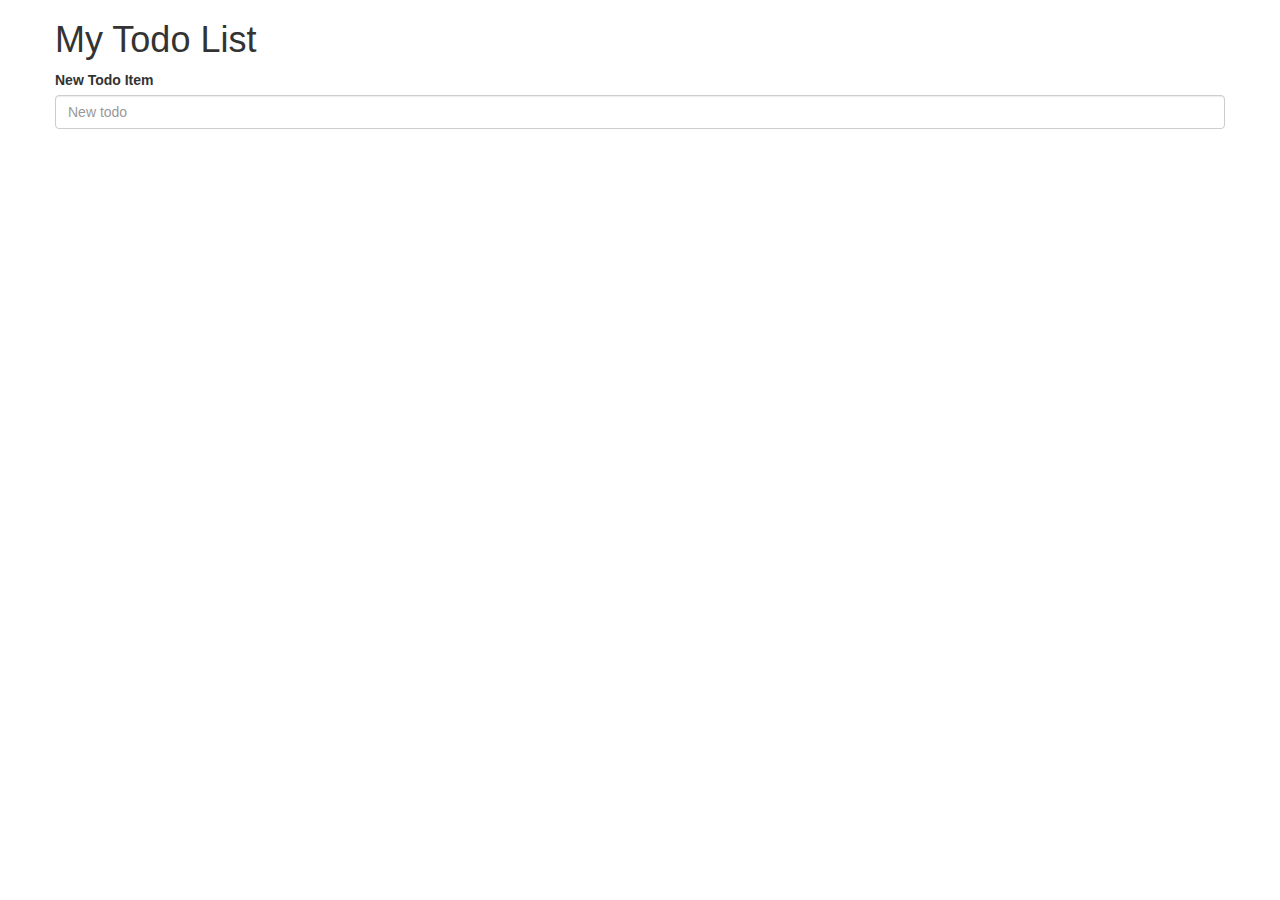
<file: index.html>
<!DOCTYPE html>
<html lang="en-US">

  <head>

    <meta charset="UTF-8">
    <meta http-equiv="X-UA-Compatible" content="IE=edge">
    <meta name="viewport" content="width=device-width, initial-scale=1.0, maximum-scale=1.0, user-scalable=no, minimal-ui">

    <title></title>

    <link rel="stylesheet" type="text/css" href="/assets/app/lib/bootstrap/dist/css/bootstrap.min.css">
    <link rel="stylesheet" type="text/css" href="/assets/app/lib/fontawesome/css/font-awesome.min.css">
    <link rel="stylesheet" type="text/css" href="/assets/css/main.css">

    <!--[if IE]>
      <script src="http://html5shiv.googlecode.com/svn/trunk/html5.js"></script>
    <![endif]-->

  </head>

  <body>

    <header class="header" id="header">
      <div class="container">
        <div class="row">
          <h1>My Todo List</h1>
        </div>
      </div>
    </header>

    <section class="workspace" id="workspace">
      <div class="workspace-header" id="workspace-header"></div>
      <div class="workspace-body" id="workspace-body">
        <div class="loading">
          <i class="fa fa-spinner fa-spin"></i> Loading
        </div>
      </div>
      <div class="workspace-footer" id="workspace-footer"></div>
    </section>

    <footer class="footer" id="footer"></footer>




    <script data-main="/assets/app/app.main" src="/assets/app/lib/requirejs/require.js"></script>

  </body>

</html>
</file>
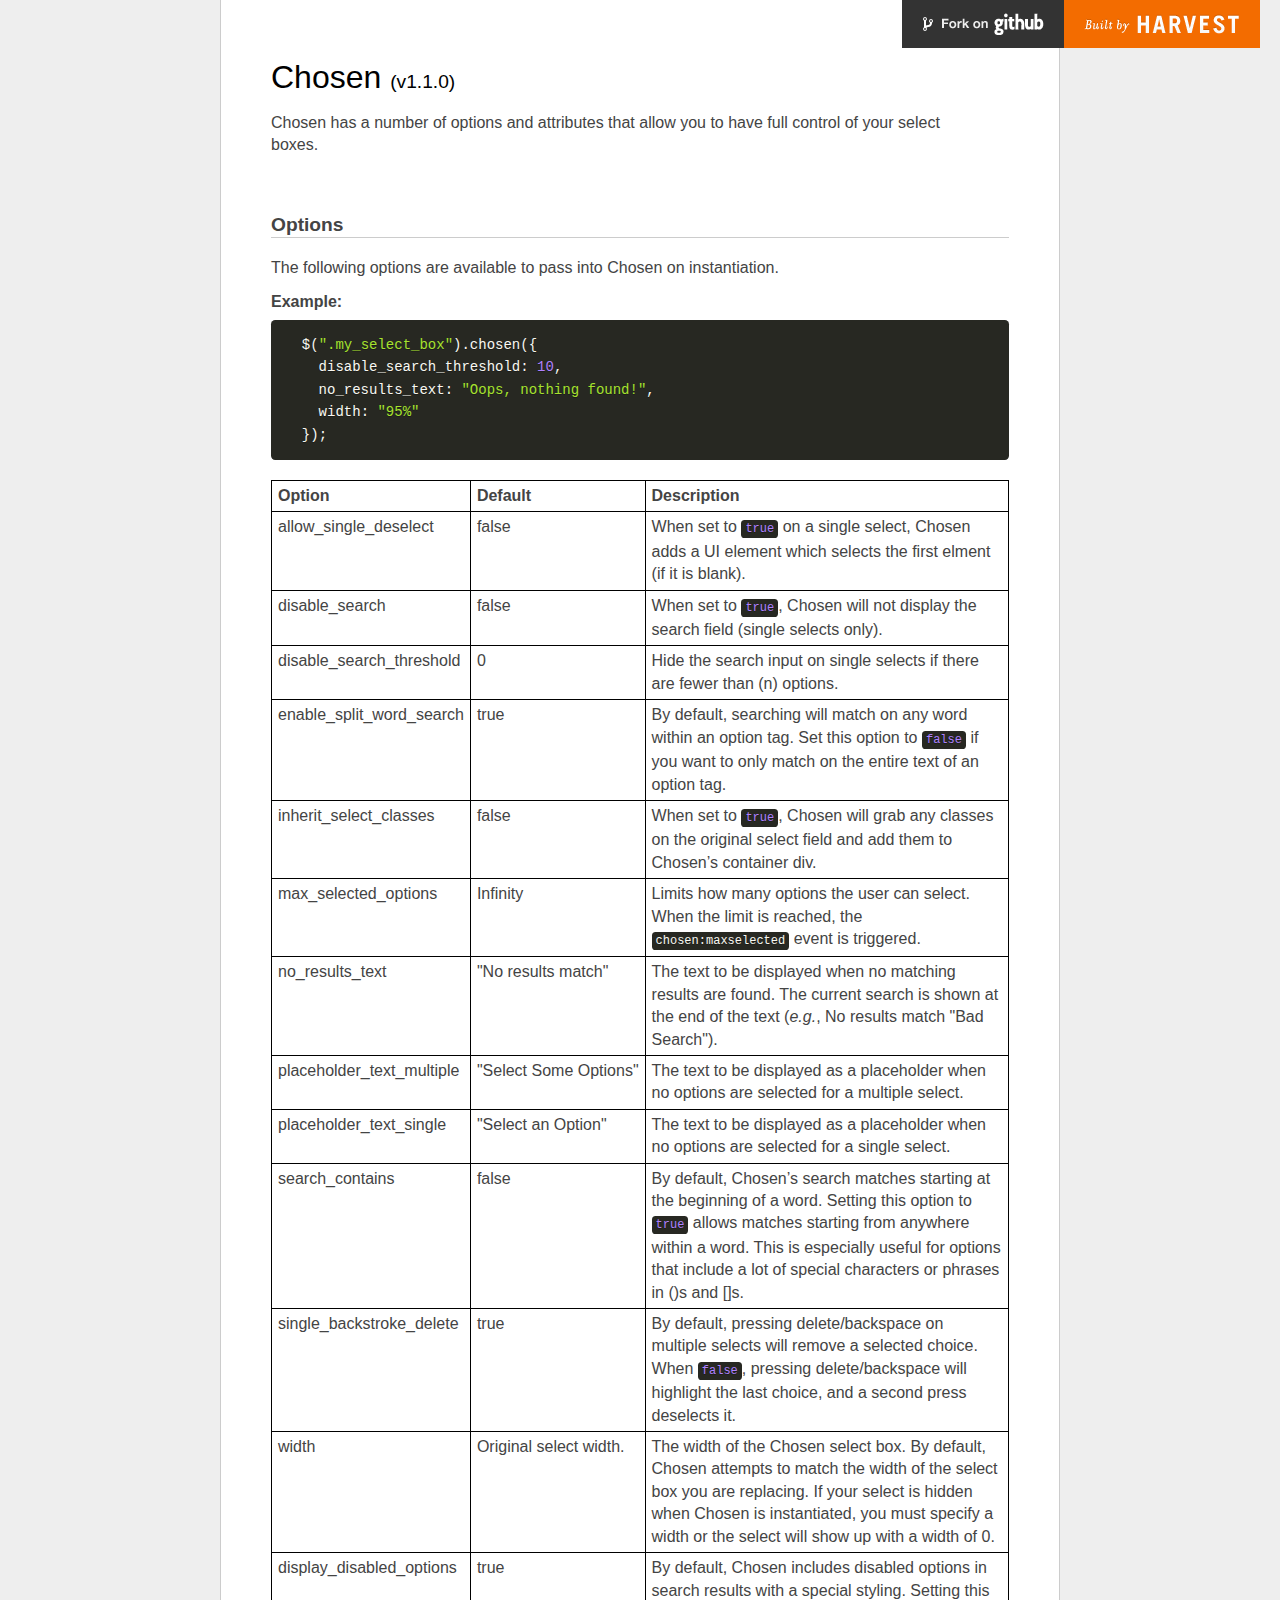
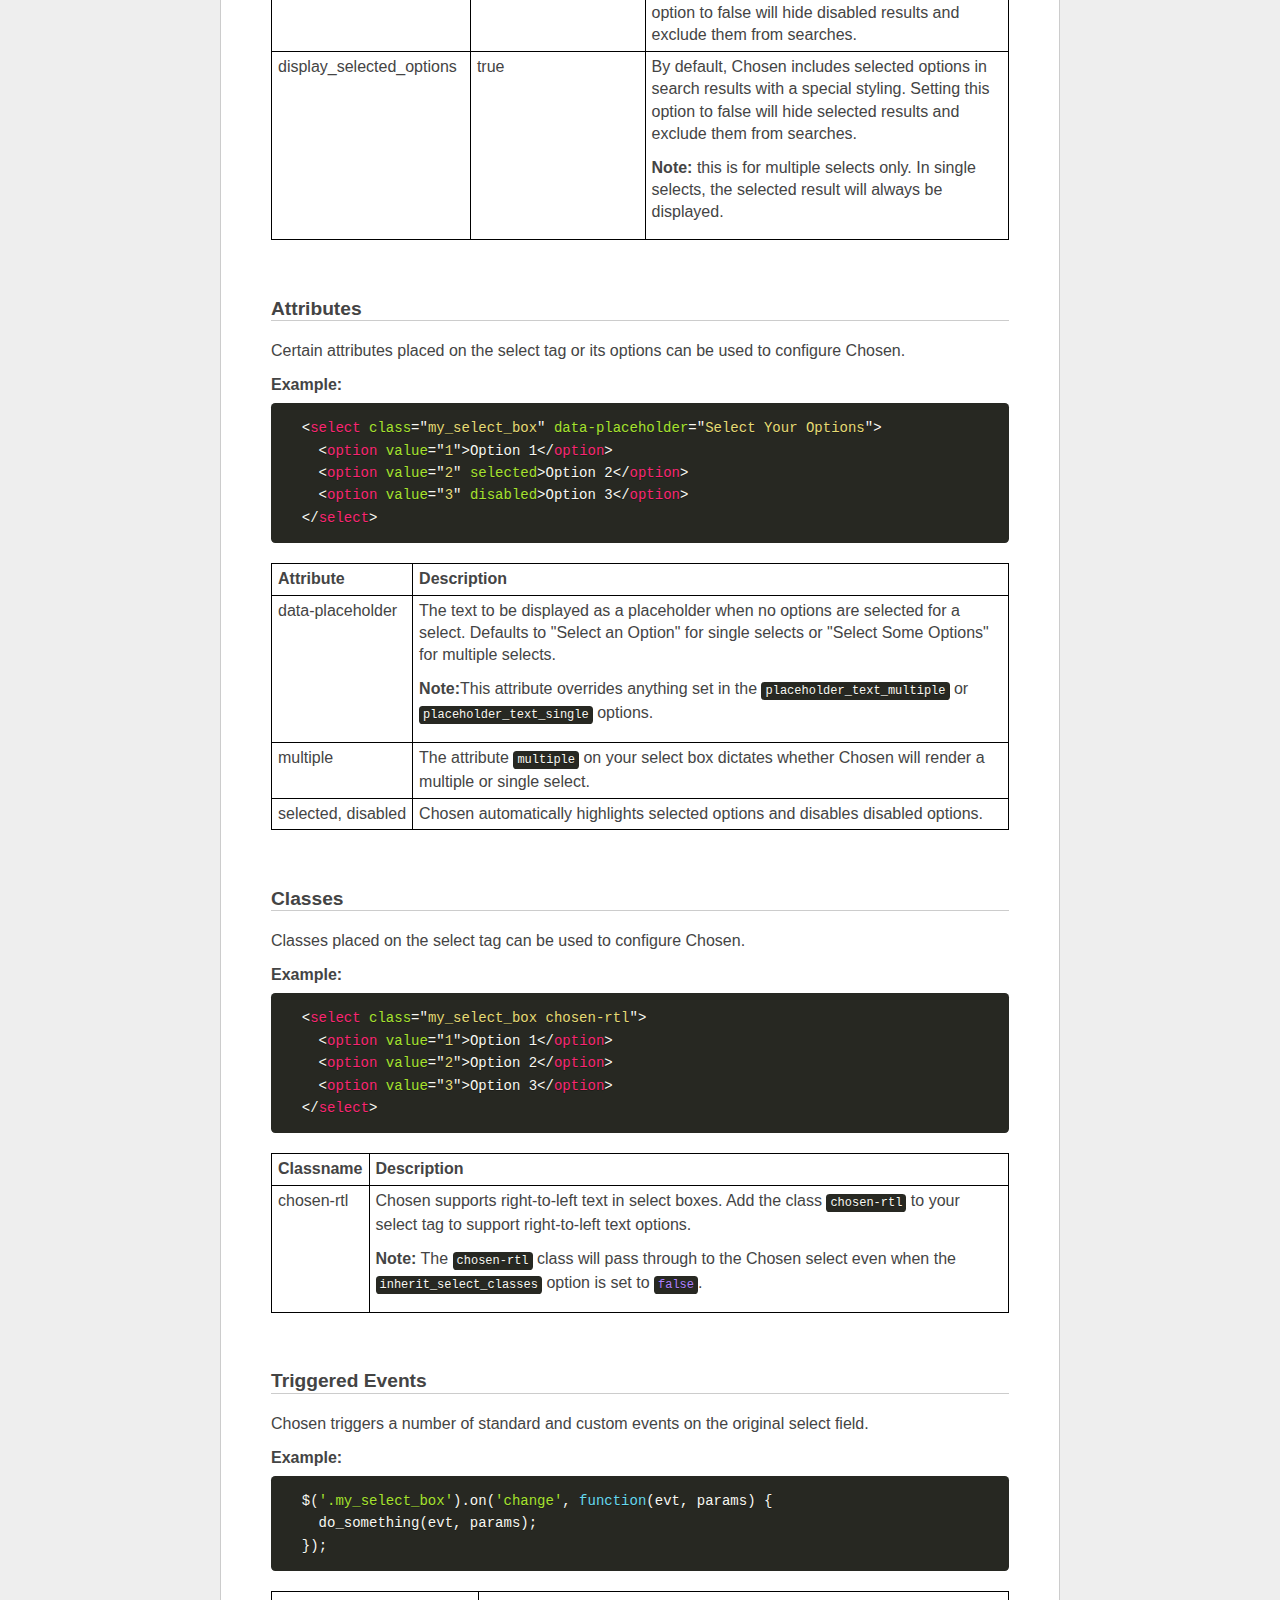
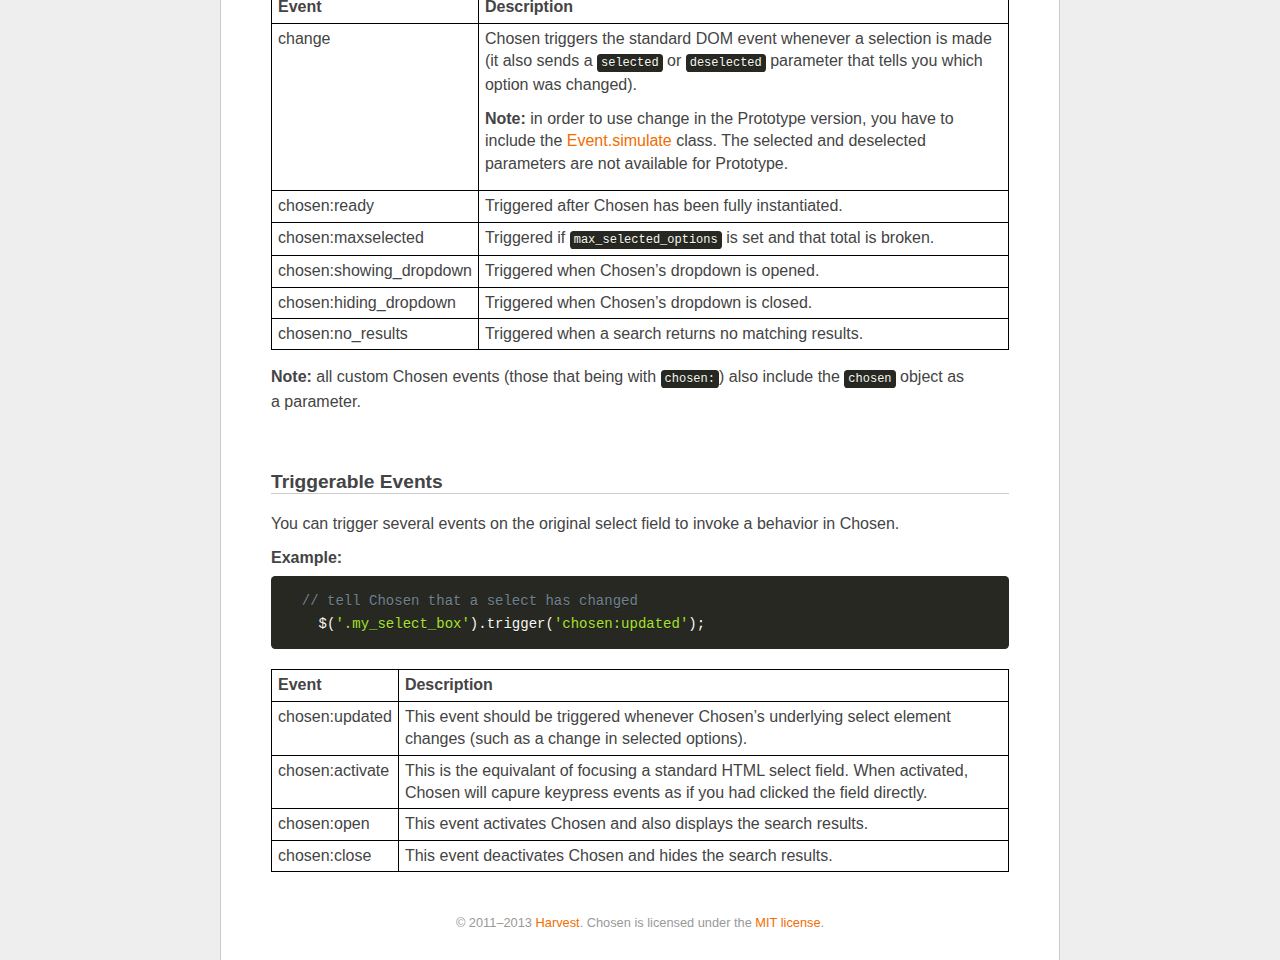
<file: assets/app/lib/chosen/options.html>
<!doctype html>
<html lang="en">
<head>
  <meta charset="utf-8">
  <title>Chosen: A jQuery Plugin by Harvest to Tame Unwieldy Select Boxes</title>
  <link rel="stylesheet" href="docsupport/style.css">
  <link rel="stylesheet" href="docsupport/prism.css">
  <link rel="stylesheet" href="chosen.css">
  <style type="text/css" media="all">
    /* fix rtl for demo */
    .chosen-rtl .chosen-drop { left: -9000px; }
  </style>
</head>
<body>
  <div id="container">
    <div id="content">
      <header>
        <h1>Chosen <small>(<span id="latest-version">v1.1.0</span>)</small></h1>
      </header>
      <p>Chosen has a number of options and attributes that allow you to have full control of your select boxes.</p>

      <h2><a name="options" class="anchor" href="#options">Options</a></h2>
      <p>The following options are available to pass into Chosen on instantiation.</p>

      <h3>Example:</h3>
<pre>
  <code class="language-javascript">$(".my_select_box").chosen({
    disable_search_threshold: 10,
    no_results_text: "Oops, nothing found!",
    width: "95%"
  });</code>
</pre>

      <table class="docs-table">
        <tr>
          <th>Option</th><th>Default</th><th>Description</th>
        </tr>
        <tr>
          <td>allow_single_deselect</td>
          <td>false</td>
          <td>When set to <code class="language-javascript">true</code> on a single select, Chosen adds a UI element which selects the first elment (if it is blank).</td>
        </tr>
        <tr>
          <td>disable_search</td>
          <td>false</td>
          <td>When set to <code class="language-javascript">true</code>, Chosen will not display the search field (single selects only).</td>
        </tr>
        <tr>
          <td>disable_search_threshold</td>
          <td>0</td>
          <td>Hide the search input on single selects if there are fewer than (n) options.</td>
        </tr>
        <tr>
          <td>enable_split_word_search</td>
          <td>true</td>
          <td>By default, searching will match on any word within an option tag. Set this option to <code class="language-javascript">false</code> if you want to only match on the entire text of an option tag.</td>
        </tr>
        <tr>
          <td>inherit_select_classes</td>
          <td>false</td>
          <td>When set to <code class="language-javascript">true</code>, Chosen will grab any classes on the original select field and add them to Chosen’s container div.</td>
        </tr>
        <tr>
          <td>max_selected_options</td>
          <td>Infinity</td>
          <td>Limits how many options the user can select. When the limit is reached, the <code class="language-javascript">chosen:maxselected</code> event is triggered.</td>
        </tr>
        <tr>
          <td>no_results_text</td>
          <td>"No results match"</td>
          <td>The text to be displayed when no matching results are found. The current search is shown at the end of the text (<i>e.g.</i>,
           No results match "Bad Search").</td>
        </tr>
        <tr>
          <td>placeholder_text_multiple</td>
          <td>"Select Some Options"</td>
          <td>The text to be displayed as a placeholder when no options are selected for a multiple select.</td>
        </tr>
        <tr>
          <td>placeholder_text_single</td>
          <td>"Select an Option"</td>
          <td>The text to be displayed as a placeholder when no options are selected for a single select.</td>
        </tr>
        <tr>
          <td>search_contains</td>
          <td>false</td>
          <td>By default, Chosen’s search matches starting at the beginning of a word. Setting this option to <code class="language-javascript">true</code> allows matches starting from anywhere within a word. This is especially useful for options that include a lot of special characters or phrases in ()s and []s.</td>
        </tr>
        <tr>
          <td>single_backstroke_delete</td>
          <td>true</td>
          <td>By default, pressing delete/backspace on multiple selects will remove a selected choice. When <code class="language-javascript">false</code>, pressing delete/backspace will highlight the last choice, and a second press deselects it.</td>
        </tr>
        <tr>
          <td>width</td>
          <td>Original select width.</td>
          <td>The width of the Chosen select box. By default, Chosen attempts to match the width of the select box you are replacing. If your select is hidden when Chosen is instantiated, you must specify a width or the select will show up with a width of 0.</td>
        </tr>
        <tr>
          <td>display_disabled_options</td>
          <td>true</td>
          <td>By default, Chosen includes disabled options in search results with a special styling. Setting this option to false will hide disabled results and exclude them from searches.</td>
        </tr>
        <tr>
          <td>display_selected_options</td>
          <td>true</td>
          <td>
            <p>By default, Chosen includes selected options in search results with a special styling. Setting this option to false will hide selected results and exclude them from searches.</p>
            <p><strong>Note:</strong> this is for multiple selects only. In single selects, the selected result will always be displayed.</p>
          </td>
        </tr>
      </table>

      <h2><a name="attributes" class="anchor" href="#attributes">Attributes</a></h2>
      <p>Certain attributes placed on the select tag or its options can be used to configure Chosen.</p>

      <h3>Example:</h3>

<pre>
  <code class="language-markup">&lt;select class="my_select_box" data-placeholder="Select Your Options"&gt;
    &lt;option value="1"&gt;Option 1&lt;/option&gt;
    &lt;option value="2" selected&gt;Option 2&lt;/option&gt;
    &lt;option value="3" disabled&gt;Option 3&lt;/option&gt;
  &lt;/select&gt;</code>
</pre>

      <table class="docs-table">
        <tr>
          <th>Attribute</th><th>Description</th>
        </tr>
        <tr>
          <td>data-placeholder</td>
          <td>
            <p>The text to be displayed as a placeholder when no options are selected for a select. Defaults to "Select an Option" for single selects or "Select Some Options" for multiple selects.</p>
            <p><strong>Note:</strong>This attribute overrides anything set in the <code class="language-javascript">placeholder_text_multiple</code> or <code class="language-javascript">placeholder_text_single</code> options.</p>
          </td>
        </tr>
        <tr>
          <td>multiple</td>
          <td>The attribute <code class="language-html">multiple</code> on your select box dictates whether Chosen will render a multiple or single select.</td>
        </tr>
        <tr>
          <td>selected, disabled</td>
          <td>Chosen automatically highlights selected options and disables disabled options.</td>
        </tr>
      </table>

      <h2><a name="classes" class="anchor" href="#classes">Classes</a></h2>
      <p>Classes placed on the select tag can be used to configure Chosen.</p>

      <h3>Example:</h3>

<pre>
  <code class="language-markup">&lt;select class="my_select_box chosen-rtl"&gt;
    &lt;option value="1"&gt;Option 1&lt;/option&gt;
    &lt;option value="2"&gt;Option 2&lt;/option&gt;
    &lt;option value="3"&gt;Option 3&lt;/option&gt;
  &lt;/select&gt;</code>
</pre>

      <table class="docs-table">
        <tr>
          <th>Classname</th>
          <th>Description</th>
        </tr>
        <tr>
          <td>chosen-rtl</td>
          <td>
            <p>Chosen supports right-to-left text in select boxes. Add the class <code class="language-html">chosen-rtl</code> to your select tag to support right-to-left text options.</p>
            <p><strong>Note:</strong> The <code class="language-html">chosen-rtl</code> class will pass through to the Chosen select even when the <code class="language-javascript">inherit_select_classes</code> option is set to <code class="language-javascript">false</code>.</p>
          </td>
        </tr>
      </table>

      <h2><a name="triggered-events" class="anchor" href="#triggered-events">Triggered Events</a></h2>
      <p>Chosen triggers a number of standard and custom events on the original select field.</p>

      <h3>Example:</h3>

<pre>
  <code class="language-javascript">$('.my_select_box').on('change', function(evt, params) {
    do_something(evt, params);
  });</code>
</pre>

      <table class="docs-table">
        <tr>
          <th>Event</th><th>Description</th>
        </tr>
        <tr>
          <td>change</td>
          <td>
            <p>Chosen triggers the standard DOM event whenever a selection is made (it also sends a <code class="language-javascript">selected</code> or <code class="language-javascript">deselected</code> parameter that tells you which option was changed).</p>
            <p><strong>Note:</strong> in order to use change in the Prototype version, you have to include the <a href="https://github.com/kangax/protolicious/blob/5b56fdafcd7d7662c9d648534225039b2e78e371/event.simulate.js">Event.simulate</a> class. The selected and deselected parameters are not available for Prototype.</p>
          </td>
        </tr>
        <tr>
          <td>chosen:ready</td>
          <td>Triggered after Chosen has been fully instantiated.</td>
        </tr>
        <tr>
          <td>chosen:maxselected</td>
          <td>Triggered if <code class="language-javascript">max_selected_options</code> is set and that total is broken.</td>
        </tr>
        <tr>
          <td>chosen:showing_dropdown</td>
          <td>Triggered when Chosen’s dropdown is opened.</td>
        </tr>
        <tr>
          <td>chosen:hiding_dropdown</td>
          <td>Triggered when Chosen’s dropdown is closed.</td>
        </tr>
        <tr>
          <td>chosen:no_results</td>
          <td>Triggered when a search returns no matching results.</td>
        </tr>
      </table>

      <p style="margin-top: 1em;">
        <strong>Note:</strong> all custom Chosen events (those that being with <code class="language-javascript">chosen:</code>) also include the <code class="language-javascript">chosen</code> object as a parameter.
      </p>

      <h2><a name="triggerable-events" class="anchor" href="#triggerable-events">Triggerable Events</a></h2>
      <p>You can trigger several events on the original select field to invoke a behavior in Chosen.</p>

      <h3>Example:</h3>

<pre>
  <code class="language-javascript">// tell Chosen that a select has changed
    $('.my_select_box').trigger('chosen:updated');</code>
</pre>

      <table class="docs-table">
        <tr>
          <th>Event</th><th>Description</th>
        </tr>
        <tr>
          <td>chosen:updated</td>
          <td>This event should be triggered whenever Chosen’s underlying select element changes (such as a change in selected options).</td>
        </tr>
        <tr>
          <td>chosen:activate</td>
          <td>This is the equivalant of focusing a standard HTML select field. When activated, Chosen will capure keypress events as if you had clicked the field directly.</td>
        </tr>
        <tr>
          <td>chosen:open</td>
          <td>This event activates Chosen and also displays the search results.</td>
        </tr>
        <tr>
          <td>chosen:close</td>
          <td>This event deactivates Chosen and hides the search results.</td>
        </tr>
      </table>

      <footer>
        &copy; 2011&ndash;2013 <a href="http://www.getharvest.com/">Harvest</a>. Chosen is licensed under the <a href="https://github.com/harvesthq/chosen/blob/master/LICENSE.md">MIT license</a>.
      </footer>

    </div>
  </div>
  <div class="oss-bar">
    <ul>
      <li><a class="fork" href="https://github.com/harvesthq/chosen">Fork on Github</a></li>
      <li><a class="harvest" href="http://www.getharvest.com/">Built by Harvest</a></li>
    </ul>
  </div>
  <script src="docsupport/prism.js" type="text/javascript" charset="utf-8"></script>
</body>
</html>
</file>
<file: assets/app/lib/chosen/docsupport/prism.css>
/**
 * okaidia theme for JavaScript, CSS and HTML
 * Loosely based on Monokai textmate theme by http://www.monokai.nl/
 * @author ocodia
 */

code[class*="language-"],
pre[class*="language-"] {
	color: #f8f8f2;
	text-shadow: 0 1px rgba(0,0,0,0.3);
	font-family: Consolas, Monaco, 'Andale Mono', monospace;
	direction: ltr;
	text-align: left;
	white-space: pre;
	word-spacing: normal;
	
	-moz-tab-size: 4;
	-o-tab-size: 4;
	tab-size: 4;
	
	-webkit-hyphens: none;
	-moz-hyphens: none;
	-ms-hyphens: none;
	hyphens: none;
}

/* Code blocks */
pre[class*="language-"] {
	padding: 1em;
	margin: .5em 0;
	overflow: auto;	
	border-radius: 0.3em;
}

:not(pre) > code[class*="language-"],
pre[class*="language-"] {
	background: #272822;
}

/* Inline code */
:not(pre) > code[class*="language-"] {
	padding: .1em;
	border-radius: .3em;
}

.token.comment,
.token.prolog,
.token.doctype,
.token.cdata {
	color: slategray;
}

.token.punctuation {
	color: #f8f8f2;
}

.namespace {
	opacity: .7;
}

.token.property,
.token.tag {
	color: #f92672;
}

.token.boolean,
.token.number{
	color: #ae81ff;
}

.token.selector,
.token.attr-name,
.token.string {
	color: #a6e22e;
}


.token.operator,
.token.entity,
.token.url,
.language-css .token.string,
.style .token.string {
	color: #f8f8f2;
}

.token.atrule,
.token.attr-value
{
	color: #e6db74;
}


.token.keyword{
color: #66d9ef;
}

.token.regex,
.token.important {
	color: #fd971f;
}

.token.important {
	font-weight: bold;
}

.token.entity {
	cursor: help;
}
</file>
<file: assets/css/main.css>
/**
 * @file main.css
 * @author Tony M
 */

/**
 * Bootstrap overrides
 */
.navbar {
  border-radius: 0;
}

/**
 * Custom style
 */
.brand {
  max-width: 100px;
  width: 10%;
}
.loading {
  text-align: center;
  font-size: 36px;
  margin-top: 60px;
}
</file>
<file: assets/app/lib/chosen/docsupport/style.css>
/* Reset */
html, body, div, span, object, iframe, h1, h2, h3, h4, h5, h6, p, blockquote, pre, abbr, address, cite, code, del, dfn, em, img, ins, kbd, q, samp, small, strong, sub, sup, var, b, i, dl, dt, dd, ol, ul, li, fieldset, form, label, legend, table, caption, tbody, tfoot, thead, tr, th, td, article, aside, canvas, details, figcaption, figure, footer, header, hgroup, menu, nav, section, summary, time, mark, audio, video { margin: 0; padding: 0; border: 0; font-size: 100%; font: inherit; vertical-align: baseline; }

article, aside, details, figcaption, figure, footer, header, hgroup, menu, nav, section { display: block; }

blockquote, q { quotes: none; }
blockquote:before, blockquote:after, q:before, q:after { content: ""; content: none; }
ins { background-color: #ff9; color: #000; text-decoration: none; }
mark { background-color: #ff9; color: #000; font-style: italic; font-weight: bold; }
del { text-decoration: line-through; }
abbr[title], dfn[title] { border-bottom: 1px dotted; cursor: help; }
table { border-collapse: collapse; border-spacing: 0; }
hr { display: block; height: 1px; border: 0; border-top: 1px solid #ccc; margin: 1em 0; padding: 0; }
input, select { vertical-align: middle; }

body { font:13px/1.231 sans-serif; *font-size:small; } /* Hack retained to preserve specificity */
select, input, textarea, button { font:99% sans-serif; }
pre, code, kbd, samp { font-family: monospace, sans-serif; }


body { background: #EEE; color: #444; line-height: 1.4em; }

header h1 { color: black; font-size: 2em; line-height: 1.1em; display: inline-block; height: 27px; margin: 20px 0 25px; }
header h1 small { font-size: 0.6em; }

div#content { background: white; border: 1px solid #ccc; border-width: 0 1px 1px; margin: 0 auto; padding: 40px 50px 40px; width: 738px; }

footer { color: #999; padding-top: 40px; font-size: 0.8em; text-align: center; }

body { font-family: sans-serif; font-size: 1em; }

p { margin: 0 0 .7em; max-width: 700px; }

h2 { border-bottom: 1px solid #ccc; font-size: 1.2em; margin: 3em 0 1em 0; font-weight: bold;}
h3 { font-weight: bold; }

h2.intro { border-bottom: none; font-size: 1em; font-weight: normal; margin-top:0; }

ul li { list-style: disc; margin-left: 1em; margin-bottom: 1.25em; }
ol li { margin-left: 1.25em; }
ol ul, ul ul { margin: .25em 0 0; }
ol ul li, ul ul li { list-style-type: circle; margin: 0 0 .25em 1em; }

li > p { margin-top: .25em; }

div.side-by-side { width: 100%; margin-bottom: 1em; }
div.side-by-side > div { float: left; width: 49%; }
div.side-by-side > div > em { margin-bottom: 10px; display: block; }

.faqs em { display: block; }

.clearfix:after {
  content: "\0020";
  display: block;
  height: 0;
  clear: both;
  overflow: hidden;
  visibility: hidden;
}

a { color: #F36C00; outline: none; text-decoration: none; }
a:hover { text-decoration: underline; }

ul.credits li { margin-bottom: .25em; }

strong { font-weight: bold; }
i { font-style: italic; }

.button {
  background: #fafafa;
  background: -webkit-linear-gradient(top, #ffffff, #eeeeee);
  background: -moz-linear-gradient(top, #ffffff, #eeeeee);
  background: -o-linear-gradient(top, #ffffff, #eeeeee);
  background: linear-gradient(to bottom, #ffffff, #eeeeee);
  border: 1px solid #bbbbbb;
  border-radius: 4px;
  box-shadow: inset 0 1px 1px rgba(255, 255, 255, 0.2);
  color: #555555;
  cursor: pointer;
  display: inline-block;
  font-family: "Helvetica Neue", Arial, Verdana, "Nimbus Sans L", sans-serif;
  font-size: 13px;
  font-weight: 500;
  height: 31px;
  line-height: 28px;
  outline: none;
  padding: 0 13px;
  text-shadow: 0 1px 0 white;
  text-decoration: none;
  vertical-align: middle;
  white-space: nowrap;
  -webkit-font-smoothing: antialiased;
  -webkit-box-sizing: border-box;
  -moz-box-sizing: border-box;
  box-sizing: border-box;
}

.button-blue {
  background: #1385e5;
  background: -webkit-linear-gradient(top, #53b2fc, #1385e5);
  background: -moz-linear-gradient(top, #53b2fc, #1385e5);
  background: -o-linear-gradient(top, #53b2fc, #1385e5);
  background: linear-gradient(to bottom, #53b2fc, #1385e5);
  border-color: #075fa9;
  color: white;
  font-weight: bold;
  text-shadow: 0 -1px 0 rgba(0, 0, 0, 0.4);
}


/* Tweak navbar brand link to be super sleek
-------------------------------------------------- */
.oss-bar {
  top: 0;
  right: 20px;
  position: fixed;
  z-index: 1030;
}
.oss-bar ul {
  float: right;
  margin: 0;
  list-style: none;
}
.oss-bar ul li {
  list-style: none;
  float: left;
  line-height: 0;
  margin: 0;
}
.oss-bar ul li a {
   -moz-box-sizing:    border-box;
  -webkit-box-sizing: border-box;
  -ms-box-sizing:     border-box;
   box-sizing:        border-box;
  border: 0;
  margin-top: -10px;
  display: block;
  height: 58px;
  background: #F36C00 url(oss-credit.png) no-repeat 20px 22px;
  padding: 22px 20px 12px 20px;
  text-indent: 120%; /* stupid padding */
  white-space: nowrap;
  overflow: hidden;
  -webkit-transition: all 0.10s ease-in-out;
  -moz-transition: all 0.10s ease-in-out;
  transition: all 0.15s ease-in-out;
}
.oss-bar ul li a:hover {
  margin-top: 0px;
}
.oss-bar a.harvest {
  width: 196px;
  background-color: #F36C00;
  background-position: -142px 22px;
  padding-right: 22px; /* optical illusion */
}
.oss-bar a.fork {
  width: 162px;
  background-color: #333333;
}

.docs-table th, .docs-table td {
  border: 1px solid #000;
  padding: 4px 6px;
  white-space: nowrap;
}

.docs-table td:last-child {
  white-space: normal;
}

.docs-table th {
  font-weight: bold;
  text-align: left;
}

#content pre[class*=language-] {
  font-size: 14px;
  margin-bottom: 20px;
}

#content pre[class*=language-] code {
  font-size: 14px;
  padding: 0;
}

#content code[class*=language-] {
  font-size: 12px;
  padding: 2px 4px;
}

.anchor {
  color: inherit;
  position: relative;
}

.anchor:hover {
  background: url([data-uri]) 0 50% no-repeat;
  background-size: 21px 9px;
  margin-left: -27px;
  padding-left: 27px;
  text-decoration: none;
}
</file>
